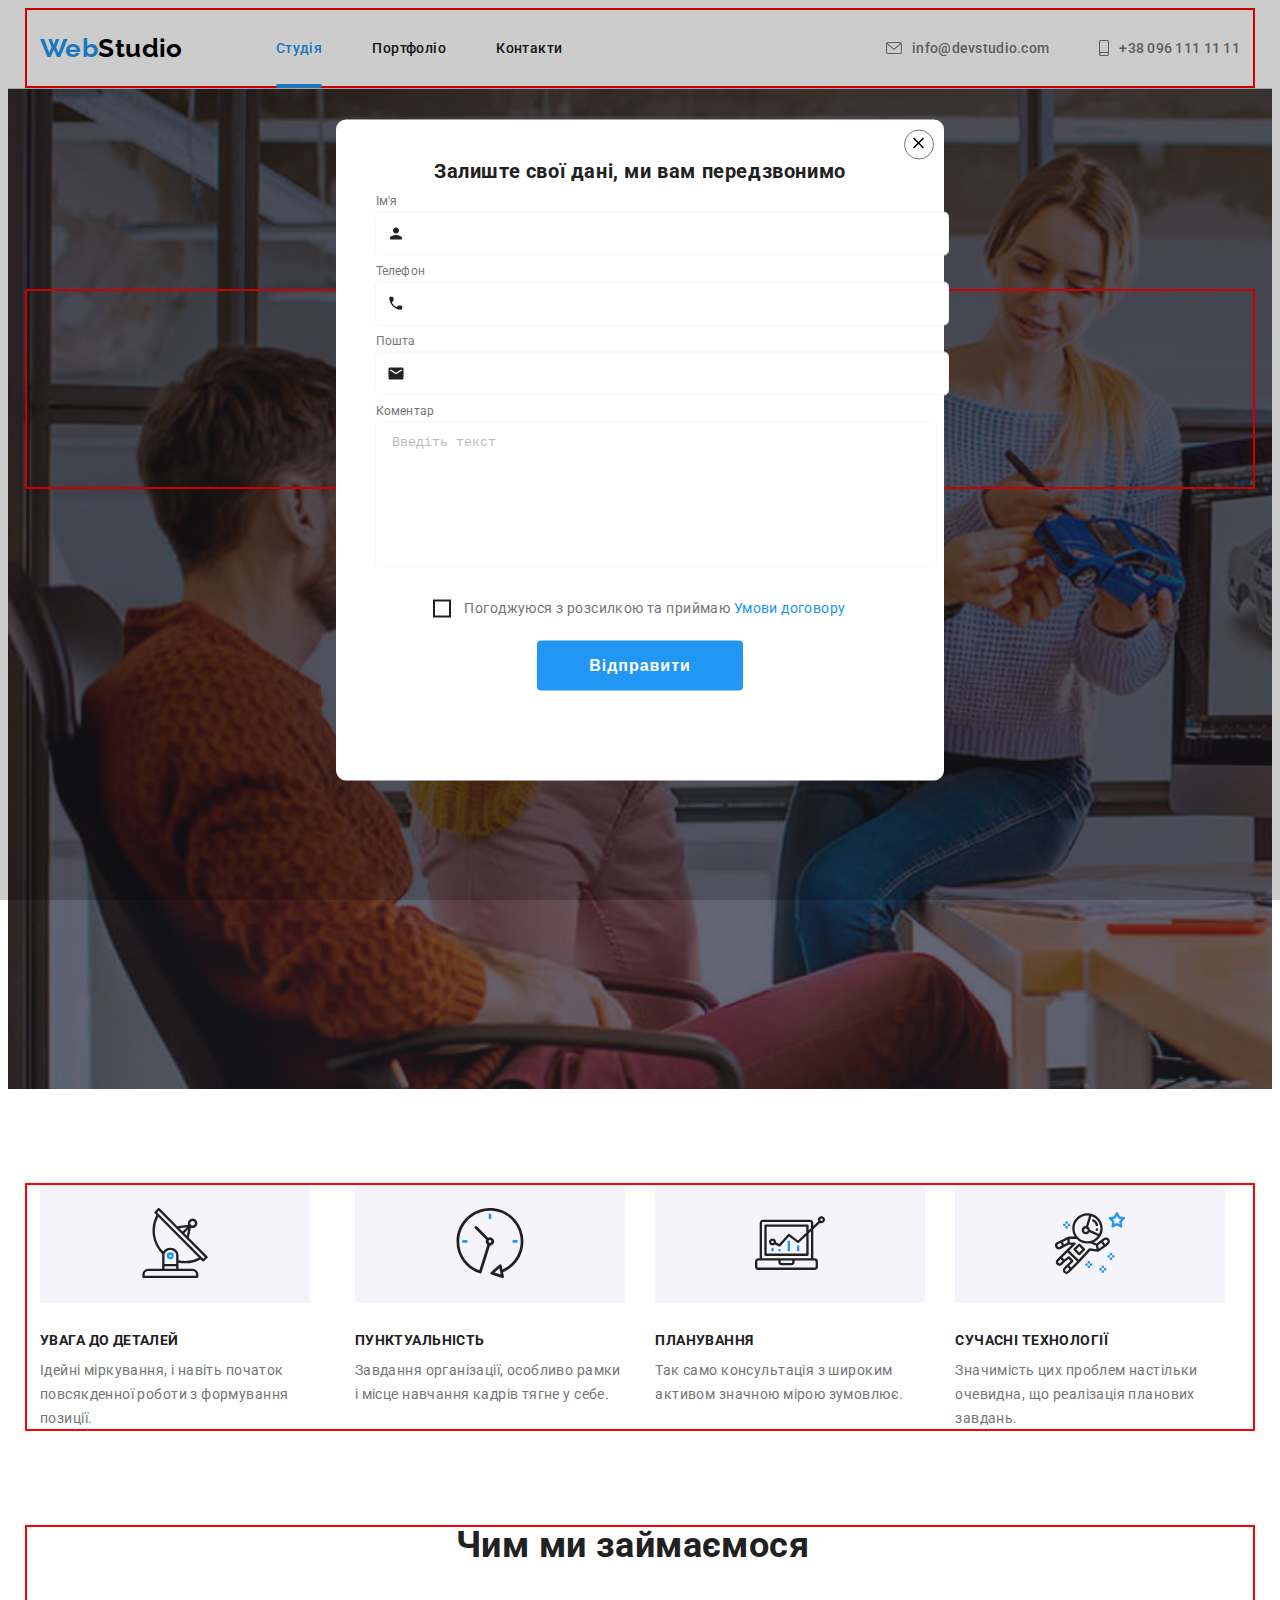
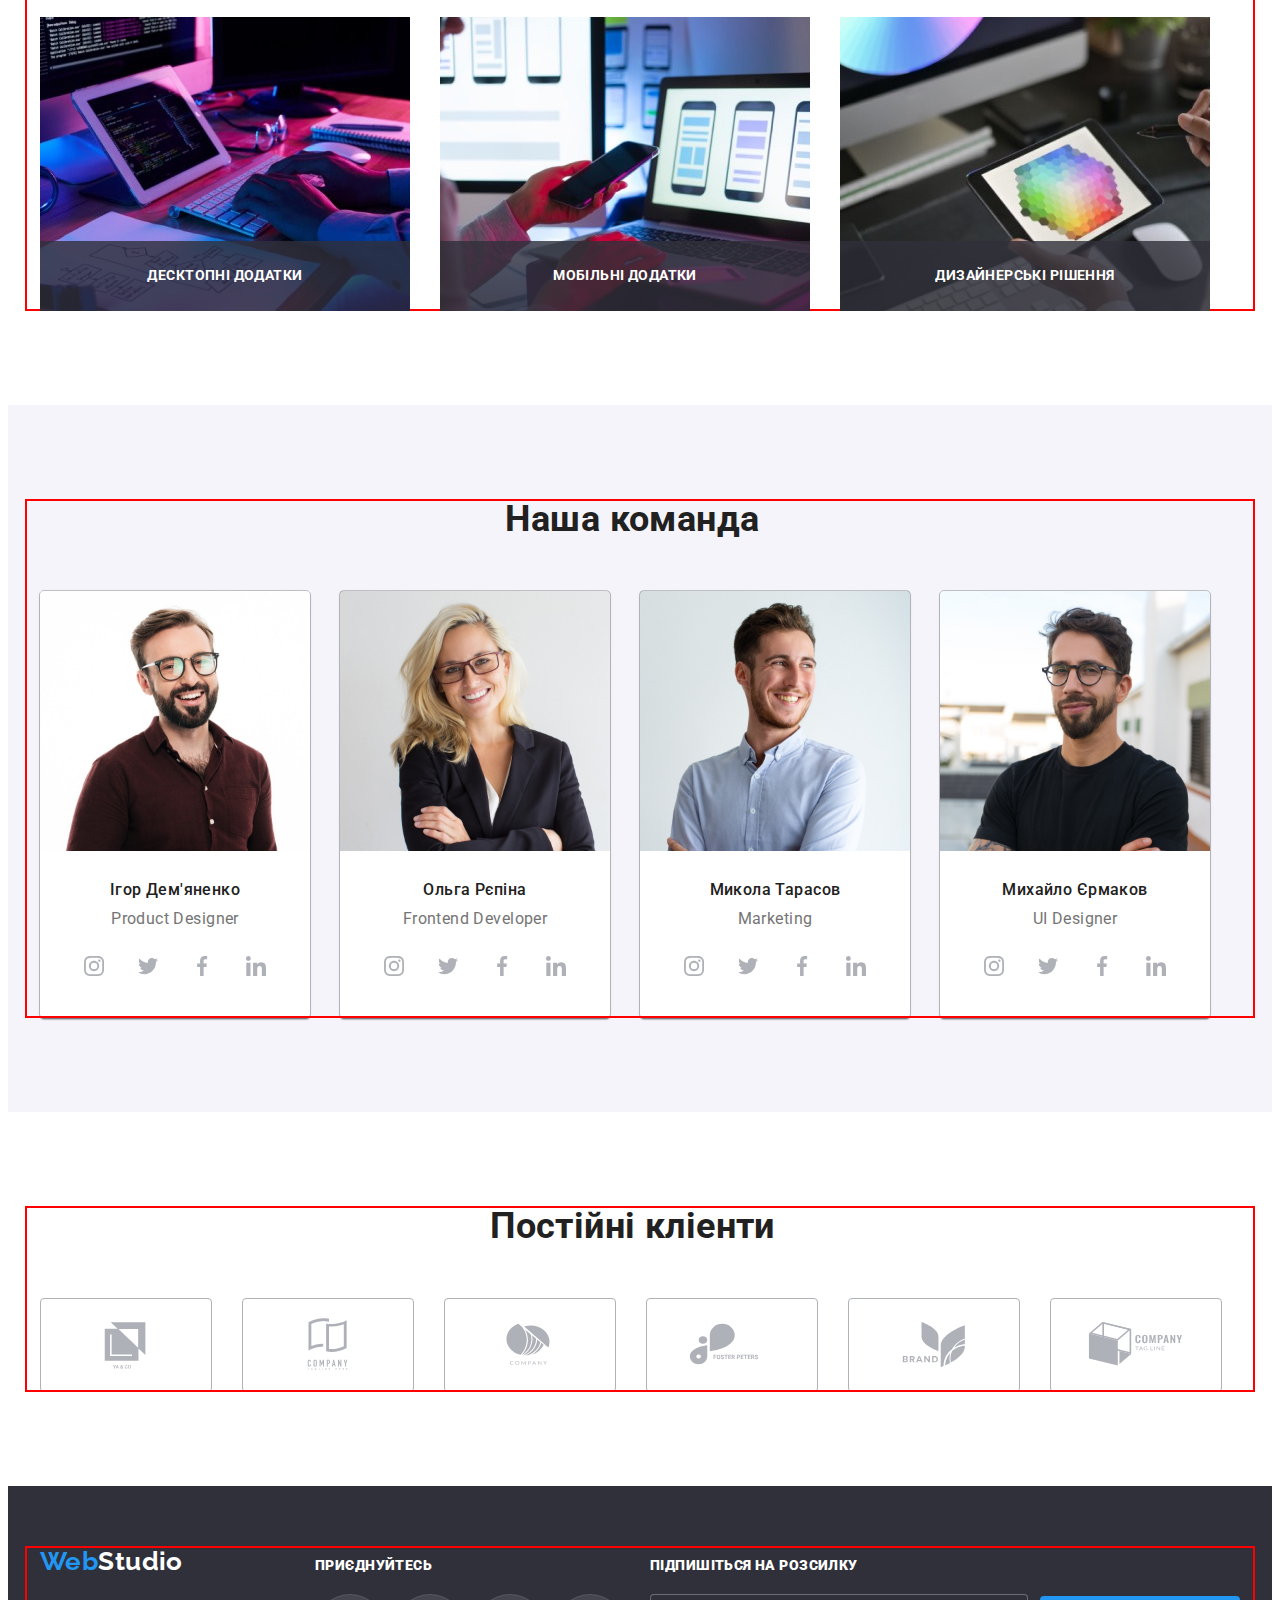
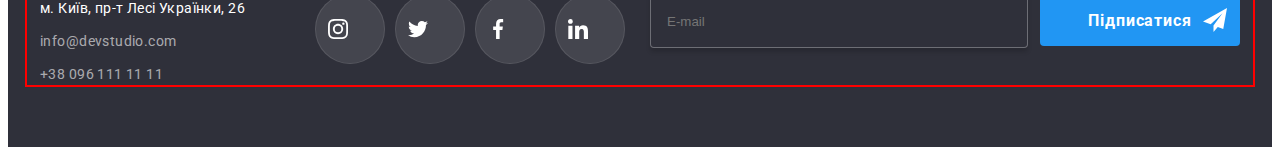
<file: index.html>
<!DOCTYPE html>
<html lang="en">
<head>
    <meta charset="UTF-8">
    <meta http-equiv="X-UA-Compatible" content="IE=edge">
    <meta name="viewport" content="width=device-width, initial-scale=1.0">
    <title>Студія</title>
    
    <link rel="preconnect" href="https://fonts.googleapis.com">
    <link rel="preconnect" href="https://fonts.gstatic.com" crossorigin>
    <link href="https://fonts.googleapis.com/css2?family=Raleway:wght@700&family=Roboto:wght@400;500;700;900&display=swap"
        rel="stylesheet" />
    <link rel="stylesheet" href="https://cdnjs.cloudflare.com/ajax/libs/modern-normalize/1.1.0/modern-normalize.min.css"
        integrity="sha512-wpPYUAdjBVSE4KJnH1VR1HeZfpl1ub8YT/NKx4PuQ5NmX2tKuGu6U/JRp5y+Y8XG2tV+wKQpNHVUX03MfMFn9Q=="
        crossorigin="anonymous" referrerpolicy="no-referrer" />
        <link rel="stylesheet" href="./css/main.min.css">
        <link rel="stylesheet " href="./css/styles.css"/>    

</head>
<body>
    <!--Шапка сайта-->
    <header class="header">
        <div class="header_container container">
         <nav class="header_nav">
          <a href="./index.html" class="header_logo logo">Web<span class="logo_first-part">Studio</span></a>
          <ul class="nav_list list">
            <li class="nav_item"><a href="./index.html" class="nav_link nav_link--current">Студія</a></li>
            <li class="nav_item"><a href="./portfolio.html" class="nav_link">Портфоліо</a></li>
            <li class="nav_item"><a href="Контакти" class="nav_link">Контакти</a></li>
          </ul>
         </nav>
          <ul class="header_group list">
            <li class="header_item">
              <a class="header_contact link"  href="mailto:info@devstudio.com">
                <svg class="link_icon" width="16" height="12">
                <use href="img/icons.svg#envelope"></use>
              </svg>
                info@devstudio.com
              </a></li>
            <li class="header_item"><a href="tel:+380961111111" class="header_contact link">
              <svg class="link_icon" width="10" height="16">
              <use href="img/icons.svg#smartphone"></use>
            </svg>
              +38 096 111 11 11</a></li>
          </ul>
        </div>
    </header>
    <main>
    <!--Главний банер-->
    <section class="hero">
          <div class="hero_container container"> 
            <h1 class="hero_title">Ефективні рішення для вашого бізнесу</h1>
            <button class="hero_button" type="button" data-modal-open>Замовити послугу</button>
            
          </div>
    </section>
     <!--Наші переваги-->
    <section class="advantage">
      <div class="advantage_container container">
        <h2 class="advantage_title visually-hidden">Наші переваги</h2>
        <ul class="advantage_type list" >
          <li>
            <div class="benefits">
              <svg class="benefits_icon" width="70" height="70">
                <use href="img/icons.svg#antenna-1"></use>
              </svg>
            </div>
              <h3 class="benefits_title">УВАГА ДО ДЕТАЛЕЙ</h3>
              <p class="benefits_text">Ідейні міркування, і навіть початок повсякденної роботи з формування позиції.
              </p>
          </li>
          <li>
            <div class="benefits">
              <svg class="benefits_icon" width="70" height="70">
                <use href="img/icons.svg#clock-1"></use>
              </svg>
            </div>
            <h3 class="benefits_title">ПУНКТУАЛЬНІСТЬ</h3>
              <p class="benefits_text">Завдання організації, особливо рамки і місце навчання кадрів тягне у себе.</p>
          </li>
          <li> 
            <div class="benefits">
              <svg class="benefits_icon" width="70" height="70">
                <use href="img/icons.svg#diagram-1"></use>
              </svg>
            </div>
            <h3 class="benefits_title">ПЛАНУВАННЯ</h3>
              <p class="benefits_text">Так само консультація з широким активом значною мірою зумовлює.</p>
          </li>
          <li>
            <div class="benefits">
              <svg class="benefits_icon" width="70" height="70">
                <use href="img/icons.svg#astronaut-1"></use>
              </svg>
            </div>
            <h3 class="benefits_title">СУЧАСНІ ТЕХНОЛОГІЇ</h3>
             <p class="benefits_text">Значимість цих проблем настільки очевидна, що реалізація планових завдань.</p>
          </li>
        </ul>
      </div>
    </section>
   
        <!--Чим займається компанія-->
    <section class=" work section">
        <div class="work_container container">
        
        <h2 class="work_title">Чим ми займаємося</h2> 
        <ul class="work_type list">
        <li>
          <div class="work_list">
            <img src="./img/work1.jpg" alt="Приклади робіт" width="370"
        />
        <p class="work_text">Десктопні додатки </p>
      </div>
      </li>
        <li>
          <div class="work_list">
            <img src="./img/work2.jpg" alt="Приклади робіт" width="370"
          />
           <p class="work_text">Мобільні додатки</p>
          </div>
        </li>
        <li>
          <div class="work_list">
            <img src="./img/work3.jpg" alt="Приклади робіт" width="370"
          />
          <p class="work_text">Дизайнерські рішення</p>
          </div>
        </li>
        </ul>
    </div>
    </section>
    <!--Наша команда-->
    <section class="team">
      <div class="team_container container">
       
         <h2 class="team_title">Наша команда</h2>
          <ul class="team_card list">
            <li class="team_list"><img src="./img/demyanenko.jpg" alt="Ігор Дем'яненко" width="270">
              <div class="team_forename">
                 <h3 class="team_name">Ігор Дем'яненко</h3><p class="team_job">Product Designer</p>
                  <ul class="networks list">
                    <li>
                      <a class="networks_list" href="">
                        <svg class="networks_icon" width="20" height="20">
                          <use href="img/icons.svg#instagram-1"></use>
                        </svg>
                      </a>
                    </li>
                    <li>
                      <a class="networks_list" href="">
                        <svg class="networks_icon" width="20" height="20">
                          <use href="img/icons.svg#twitter-2"></use>
                        </svg>
                      </a>
                    </li>
                    <li>
                      <a class="networks_list" href="">
                        <svg class="networks_icon" width="20" height="20">
                          <use href="img/icons.svg#facebook-2"></use>
                        </svg>
                      </a>
                    </li>
                    <li>
                      <a class="networks_list" href="">
                        <svg class="networks_icon" width="20" height="20">
                          <use href="img/icons.svg#linkedin-2"></use>
                        </svg>
                      </a>
                    </li>
                  </ul>
              </div>
            </li>
            <li class="team_list"><img src="./img/repina.jpg" alt="Ольга Рєпіна" width="270">
              <div class="team_forename">
                <h3 class="team_name">Ольга Рєпіна</h3><p class="team_job">Frontend Developer</p>
                <ul class="networks list">
                  <li>
                    <a class="networks_list" href="">
                      <svg class="networks_icon" width="20" height="20">
                        <use href="img/icons.svg#instagram-1"></use>
                      </svg>
                    </a>
                  </li>
                  <li>
                    <a class="networks_list" href="">
                      <svg class="networks_icon" width="20" height="20">
                        <use href="img/icons.svg#twitter-2"></use>
                      </svg>
                    </a>
                  </li>
                  <li>
                    <a class="networks_list" href="">
                      <svg class="networks_icon" width="20" height="20">
                        <use href="img/icons.svg#facebook-2"></use>
                      </svg>
                    </a>
                  </li>
                  <li>
                    <a class="networks_list" href="">
                      <svg class="networks_icon" width="20" height="20">
                        <use href="img/icons.svg#linkedin-2"></use>
                      </svg>
                    </a>
                  </li>
                </ul>
              </div>
            </li>
            <li class="team_list"><img src="./img/tarasov.jpg" alt="Микола Тарасов" width="270">
              <div class="team_forename">
                <h3 class="team_name">Микола Тарасов</h3><p class="team_job">Marketing</p>
                  <ul class="networks list">
                    <li>
                      <a class="networks_list" href="">
                        <svg class="networks_icon" width="20" height="20">
                          <use href="img/icons.svg#instagram-1"></use>
                        </svg>
                      </a>
                    </li>
                    <li>
                      <a class="networks_list" href="">
                        <svg class="networks_icon" width="20" height="20">
                          <use href="img/icons.svg#twitter-2"></use>
                        </svg>
                      </a>
                    </li>
                    <li>
                      <a class="networks_list" href="">
                        <svg class="networks_icon" width="20" height="20">
                          <use href="img/icons.svg#facebook-2"></use>
                        </svg>
                      </a>
                    </li>
                    <li>
                      <a class="networks_list" href="">
                        <svg class="networks_icon" width="20" height="20">
                          <use href="img/icons.svg#linkedin-2"></use>
                        </svg>
                      </a>
                    </li>
                  </ul>
              </div>
            </li>
            <li class="team_list"><img src="./img/ermakov.jpg" alt="Михайло Єрмаков" width="270"> 
              <div class="team_forename">
                <h3 class="team_name">Михайло Єрмаков</h3><p class="team_job">UI Designer</p>
                  <ul class="networks list">
                    <li>
                      <a class="networks_list" href="">
                        <svg class="networks_icon" width="20" height="20">
                          <use href="img/icons.svg#instagram-1"></use>
                        </svg>
                      </a>
                    </li>
                    <li>
                      <a class="networks_list" href="">
                        <svg class="networks_icon" width="20" height="20">
                          <use href="img/icons.svg#twitter-2"></use>
                        </svg>
                      </a>
                    </li>
                    <li>
                      <a class="networks_list" href="">
                        <svg class="networks_icon" width="20" height="20">
                          <use href="img/icons.svg#facebook-2"></use>
                        </svg>
                      </a>
                    </li>
                    <li>
                      <a class="networks_list" href="">
                        <svg class="networks_icon" width="20" height="20">
                          <use href="img/icons.svg#linkedin-2"></use>
                        </svg>
                      </a>
                    </li>
                  </ul>
              </div>
            </div>
          </li>
        </ul>
      </div>
    </section>
    <!--Клієнти-->
    <section class="clients" >
      <div class="clients_container container">
        <h2 class="clients_title">Постійні кліенти</h2>
        <ul class="clients_list list">
          <li><a class="clients_link" href=""><svg class="clients_icon" width="106" height="60">
                <use href="img/icons.svg#logo-1"></use>
              </svg></a></li>
          <li><a class="clients_link link" href=""><svg class="clients_icon" width="106" height="60">
                <use href="img/icons.svg#logo-2"></use>
              </svg></a>
              </li>
          <li><a class="clients_link" href=""><svg class="clients_icon" width="106" height="60">
                <use href="img/icons.svg#logo-3"></use>
              </svg></a>
               </li>
          <li><a class="clients_link" href=""><svg class="clients_icon" width="106" height="60">
                <use href="img/icons.svg#logo-4"></use>
              </svg></a>
              </li>
          <li><a class="clients_link" href=""><svg class="clients_icon" width="106" height="60">
                <use href="img/icons.svg#logo-5"></use>
              </svg></a>
               </li>
          <li><a class="clients_link" href=""><svg class="clients_icon" width="106" height="60">
                <use href="img/icons.svg#logo-6"></use>
              </svg> </a>
              </li>
        </ul>
      </div>
    </section>
    </main>
    <!--Футер-->
    <footer class="footer">
      <div class="footer_container container">  
        <div class="footer_block">
        <a href="./index.html" class="footer_logo logo">Web<span class="logo_last-part">Studio</span></a>
        <address class="address">
            <ul class="address_list list">
                <li class="address_block"><a href="https://goo.gl/maps/gni6NimQubPsacGs8" target="_blank" rel="noreferrer noopener" class="address_post"> м. Київ, пр-т Лесі Українки, 26</a></li>
                <li class="address_block"><a href="mailto:info@devstudio.com" class="address_contacts">info@devstudio.com</a></li>
                <li class="address_block"><a href="tel:+380961111111" class="address_contacts">+38 096 111 11 11</a></li>
            </ul>
        </address>
        </div>
        <div class="footer_networks"> 
          <p class="footer_title"><b>Приєднуйтесь</b></p>
          <ul class="footer_list list">
            <li>
              <a class="footer_link" href="">
               <svg class="footer_icon" width="20" height="20">
                 <use href="img/icons.svg#instagram-2"></use>
               </svg>
              </a>
            </li>
            <li>
              <a class="footer_link" href="">
                <svg class="footer_icon" width="20" height="20">
                <use href="img/icons.svg#twitter-2"></use>
                </svg>
              </a>
            </li>
            <li>
              <a class="footer_link" href="">
                <svg class="footer_icon" width="20" height="20">
                  <use href="img/icons.svg#facebook-2"></use>
                </svg>
              </a>
            </li>
            <li>
              <a class="footer_link" href="">
                <svg class="footer_icon" width="20" height="20">
                  <use href="img/icons.svg#linkedin-2"></use>
                </svg>
              </a>
            </li>
          </ul>
        </div>
          <div class="footer_form">
          <p class="footer_title"><b>Підпишіться на розсилку</b></p>
           <form class="footer_signup" name="signup_form" autocomplete="on" novalidate>
            <label>
             <input class="footer_subscription" type="email" name="email" placeholder="E-mail"/>
            </label>
          <button class="form_btn" type="submit">Підписатися<svg class="form_pic" width="24" height="24">
            <use href="img/icons.svg#icon-telegram-icon"></use>
          </svg></button>
          </form>
        </div>
      </div>
    </footer>
   
    <!--Backdrop-->

    <div class="backdrop is-hidden" data-modal>
      <div class="modal">
        <p class="backdrop_title">Залиште свої дані, ми вам передзвонимо</p>
        <button class="backdrop_btn" type="button" data-modal-close>
          <svg class="modal_icon" width="20" height="20">
            <use href="img/icons.svg#close-black-18dp-2"></use>
          </svg>
        </button>
        <form class="modal_form" name="signup_form" autocomplete="on" novalidate>
       
        <div class="form">  
          <label class="form_label">
            <span class="form_content">Ім'я</span> 
            <input class="form_input" type="name" name="name" id="user-name" required  minlength="2"/>
            <svg class="form_icon" width="18" height="18">
              <use href="img/icons.svg#person-1"></use>
            </svg>
          </label>
        </div>
        <div class="form">
          <label class="form_label">
            <span class="form_content">Телефон</span>
            <input class="form_input" type="tel" name="tel" id="tel" required  minlength="12" maxlength="12">
            <svg class="form_icon" width="18" height="18">
              <use href="img/icons.svg#phone-1"></use>
            </svg>
           </label>
        </div>
        <div class="form">
          <label class="form_label">
            <span class="form_content">Пошта</span>
            <input class="form_input" type="email" name="mail" id="mail" required>
            <svg class="form_icon" width="18" height="18">
              <use href="img/icons.svg#email-1"></use>
            </svg>
           
          </label>
        </div>
        <div class="form ">
          <label class="form_label">
            <span class="form_content">Коментар</span>
            <textarea class="form_text" type="text" name="text" placeholder="Введіть текст"></textarea>

          </label>
        </div>
         <label class="contract">
            <input class="contract_check" type="checkbox" name="text" id="contract" required>
           <span class="contract_text">Погоджуюся з розсилкою та приймаю <a  class="contract_link" href="">Умови договору</a> </span> 
          </label>
          <button class="form_btn-task" type="submit">Відправити</button>
        </form>
       
      </div>
    </div>
    <script src="./modal.js"></script>
</body>
</html>
</file>
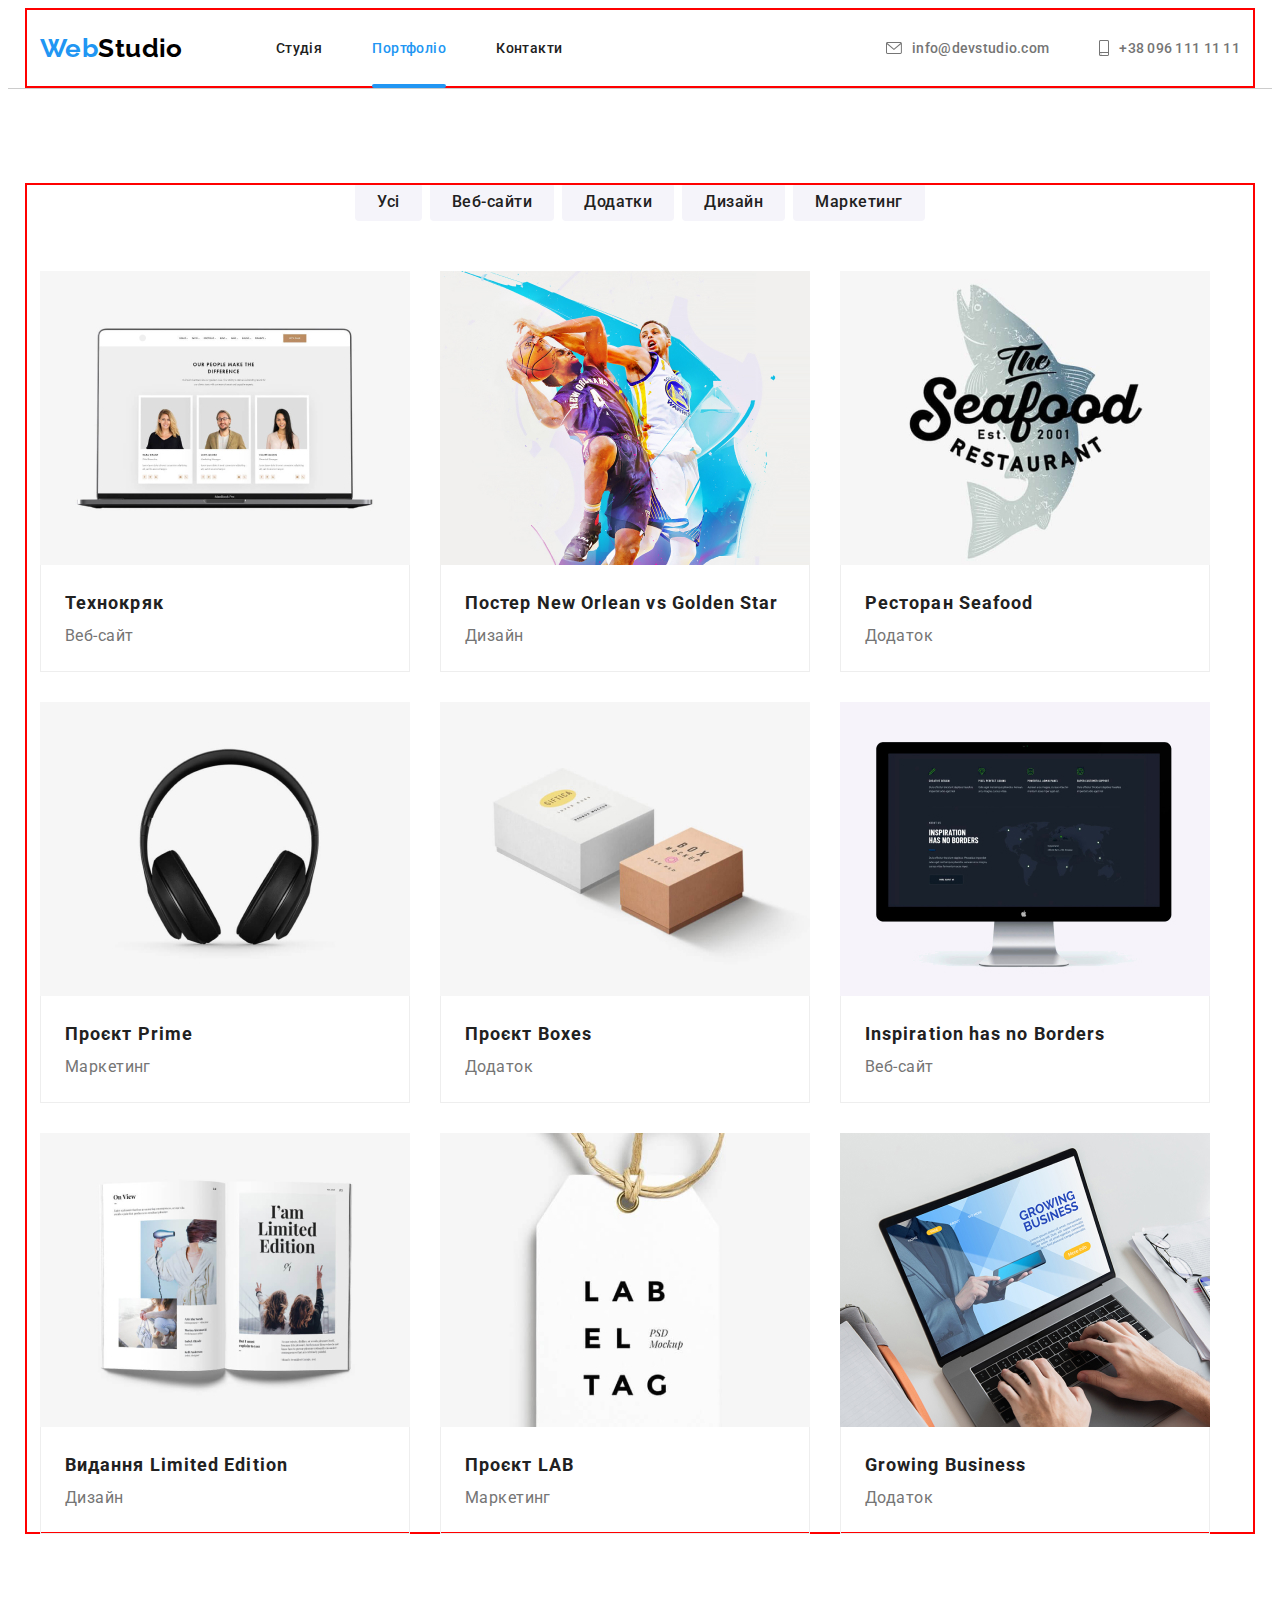
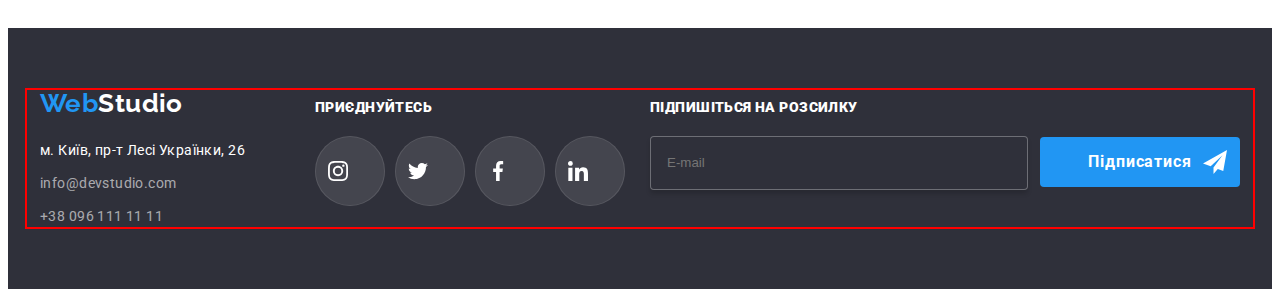
<file: portfolio.html>
<!DOCTYPE html>
<html lang="en">
<head>
    <meta charset="UTF-8">
    <meta http-equiv="X-UA-Compatible" content="IE=edge">
    <meta name="viewport" content="width=device-width, initial-scale=1.0">
    <title>Портфоліо</title>
    
    <link rel="preconnect" href="https://fonts.googleapis.com">
    <link rel="preconnect" href="https://fonts.gstatic.com" crossorigin>
    <link href="https://fonts.googleapis.com/css2?family=Raleway:wght@700&family=Roboto:wght@400;500;700;900&display=swap"
        rel="stylesheet">
    <link rel="stylesheet" href="https://cdnjs.cloudflare.com/ajax/libs/modern-normalize/1.1.0/modern-normalize.min.css"
        integrity="sha512-wpPYUAdjBVSE4KJnH1VR1HeZfpl1ub8YT/NKx4PuQ5NmX2tKuGu6U/JRp5y+Y8XG2tV+wKQpNHVUX03MfMFn9Q=="
        crossorigin="anonymous" referrerpolicy="no-referrer" />
        <link rel="stylesheet" href="./css/main.min.css">
        <link rel="stylesheet" href="./css/styles.css"/>

    </head>
<body>
    <!-- Шапка сайту-->
    <header class="header">
        <div class="header_container container">
        <nav class="header_nav nav">
        <a href="./index.html" class="header_logo logo">Web<span class="logo_first-part">Studio</span> </a>
        <ul class="nav_list list">
            <li class="nav_item"><a href="./index.html" class="nav_link">Студія</a></li>
            <li class="nav_item"><a href="./portfolio.html" class="nav_link nav_link--current">Портфоліо</a></li>
            <li class="nav_item"><a href="Контакти" class="nav_link">Контакти</a></li>
        </ul>
        </nav>
        <ul class="header_group list">
            <li class="header_item">
                <a href="mailto:info@devstudio.com" class="header_contact link">
                  <svg class="link_icon" width="16" height="12">
                    <use href="img/icons.svg#envelope"></use>
                  </svg>
                    info@devstudio.com
                </a></li>
            <li class="header_item"><a href="tel:+380961111111" class="header_contact link">
                <svg class="link_icon" width="10" height="16">
                    <use href="img/icons.svg#smartphone"></use>
                </svg>
                +38 096 111 11 11</a></li>
        </ul>
    </div>
    </header>
    <!-- Головна частина-->
    <main>
        <section class="poster">
            <div class="poster_container container"> 
            <h1 class="visually-hidden">Портфоліо</h1>
            <ul class="poster_btn-list list">
                <li>
                    <button class="poster_knob" type="button">Усі</button></a></li>
                <li>
                    <button class="poster_knob" type="button">Веб-сайти</button></li>
                <li>
                    <button class="poster_knob" type="button">Додатки</button></li>
                <li>
                    <button class="poster_knob" type="button">Дизайн</button></li>
                <li>
                    <button class="poster_knob" type="button">Маркетинг</button></li>
            </ul>
            <ul class="poster_table list">
                <li class="poster_card">
                    <a class="poster_link link" href="">
                      <div class="poster_thumb">
                       <img src="./portfolio/techno.jpg"
                         alt="Веб-сайт" width="370">
                         <div class="poster_overlay">
                           <p class="poster_overlay-text">
                             Ресурс пропонує комплексні пропозиції з різним рівнем функціоналу та сервісів. Все це дозволить відвідувачу отримати
                             вичерпні відомості про компанію чи приватну особу.
                           </p>
                         </div>
                      </div>
                      <div class="poster_text">
                           <h2 class="poster_heading">Технокряк</h2>
                           <p class="poster_description">Веб-сайт</p>
                      </div>
                    </a>
                </li>
                <li class="poster_card">
                    <a class="poster_link link" href="">
                     <div class="poster_thumb">
                       <img src="./portfolio/poster.jpg" 
                        alt="Дизайн" width="370">
                        <div class="poster_overlay">
                          <p class="poster_overlay-text">
                            Ресурс пропонує комплексні пропозиції з різним рівнем функціоналу та сервісів. Все це дозволить відвідувачу
                            отримати
                            вичерпні відомості про компанію чи приватну особу.
                          </p>
                        </div>
                     </div>
                     <div class="poster_text">
                          <h2 class="poster_heading">Постер New Orlean vs Golden Star</h2>
                          <p class="poster_description">Дизайн</p>
                     </div>
                    </a>
                </li>
                <li class="poster_card">
                    <a class="poster_link link" href="">
                      <div class="poster_thumb">
                        <img src="./portfolio/restaurant.jpg" alt="Додаток" width="370">
                          <div class="poster_overlay">
                            <p class="poster_overlay-text">
                                Ресурс пропонує комплексні пропозиції з різним рівнем функціоналу та сервісів. Все це дозволить відвідувачу
                                отримати
                                вичерпні відомості про компанію чи приватну особу.
                            </p>
                          </div>
                      </div>
                        <div class="poster_text">
                          <h2 class="poster_heading">Ресторан Seafood</h2>
                          <p class="poster_description">Додаток</p>
                        </div>
                    </a>
                </li>
                <li class="poster_card">
                    <a class="poster_link link" href="">
                        <div class="poster_thumb">
                           <img src="./portfolio/projeckt.jpg" alt="Маркетинг" width="370">
                           <div class="poster_overlay">
                               <p class="poster_overlay-text">
                                Ресурс пропонує комплексні пропозиції з різним рівнем функціоналу та сервісів. Все це дозволить відвідувачу
                                отримати
                                вичерпні відомості про компанію чи приватну особу.
                            </p>
                           </div>
                        </div>
                        <div class="poster_text">
                          <h2 class="poster_heading"> Проєкт Prime</h2>
                          <p class="poster_description">Маркетинг</p>
                        </div>
                    </a>
                </li>
                <li class="poster_card">
                    <a class="poster_link link" href="">
                        <div class="poster_thumb">
                          <img src="./portfolio/boxes.jpg" alt="Додаток" width="370">
                          <div class="poster_overlay">
                            <p class="poster_overlay-text">
                            Ресурс пропонує комплексні пропозиції з різним рівнем функціоналу та сервісів. Все це дозволить відвідувачу
                            отримати
                            вичерпні відомості про компанію чи приватну особу.
                            </p>
                          </div>
                        </div>
                      <div class="poster_text">
                         <h2 class="poster_heading">Проєкт Boxes</h2>
                         <p class="poster_description">Додаток</p>
                        </div>
                    </a>
                </li>
                <li class="poster_card">
                    <a class="poster_link link" href="">
                        <div class="poster_thumb">
                      <img src="./portfolio/inspiration.jpg" alt="Веб-сайт" width="370">
                      <div class="poster_overlay">
                        <p class="poster_overlay-text">
                            Ресурс пропонує комплексні пропозиції з різним рівнем функціоналу та сервісів. Все це дозволить відвідувачу
                            отримати
                            вичерпні відомості про компанію чи приватну особу.
                        </p>
                       </div>
                       </div>
                       <div class="poster_text">
                           <h2 class="poster_heading">Inspiration has no Borders</h2>
                           <p class="poster_description">Веб-сайт</p>
                       </div>
                    </a>
                </li>
                <li class="poster_card">
                    <a class="poster_link link" href="">
                        <div class="poster_thumb">
                           <img src="./portfolio/edition.jpg" alt="Дизайн" width="370">
                           <div class="poster_overlay">
                             <p class="poster_overlay-text">
                                 Ресурс пропонує комплексні пропозиції з різним рівнем функціоналу та сервісів. Все це дозволить відвідувачу
                            отримати
                            вичерпні відомості про компанію чи приватну особу.
                             </p>
                            </div>
                       </div>
                      <div class="poster_text">
                          <h2 class="poster_heading">Видання Limited Edition</h2>
                          <p class="poster_description">Дизайн</p>
                        </div>
                    </a>
                </li>
                <li class="poster_card">
                    <a class="poster_link link" href="">
                        <div class="poster_thumb">
                         <img src="./portfolio/lab.jpg" alt="Маркетинг" width="370">
                          <div class="poster_overlay">
                          <p class="poster_overlay-text">
                            Ресурс пропонує комплексні пропозиції з різним рівнем функціоналу та сервісів. Все це дозволить відвідувачу
                            отримати
                            вичерпні відомості про компанію чи приватну особу.
                           </p>
                          </div>
                        </div>
                       <div class="poster_text">
                          <h2 class="poster_heading">Проєкт LAB </h2>
                          <p class="poster_description">Маркетинг</p>
                        </div>
                    </a>
                </li>
                <li class="poster_card">
                    <a class="poster_link link" href="">
                        <div class="poster_thumb">
                           <img src="./portfolio/growing.jpg" alt="Додаток" width="370">
                            <div class="poster_overlay">
                             <p class="poster_overlay-text">
                                 Ресурс пропонує комплексні пропозиції з різним рівнем функціоналу та сервісів. Все це дозволить відвідувачу
                            отримати
                            вичерпні відомості про компанію чи приватну особу.
                             </p>
                            </div>
                        </div>
                        <div class="poster_text">
                          <h2 class="poster_heading"> Growing Business</h2>
                          <p class="poster_description">Додаток</p>
                        </div>
                    </a>
                </li>
            </ul>
        </div>
        </section>
    </main>
    <!--Футер-->
    <footer class="footer">
        <div class="footer_container container"> 
            <div class="footer_block">
               <a href="./index.html" class="footer_logo logo">Web<span class="logo_last-part">Studio</span></a>
                <address class="address">
                <ul class="address list">
                   <li class="address_block"><a href="https://goo.gl/maps/gni6NimQubPsacGs8" target="_blank" rel="noreferrer noopener" class="address_post"> м. Київ, пр-т Лесі Українки, 26</a></li>
                   <li class="address_block"><a href="mailto:info@devstudio.com" class="address_contacts">info@devstudio.com</a></li>
                   <li class="address_block"><a href="tel:+380961111111" class="address_contacts">+38 096 111 11 11</a></li>
                 </ul>
                </address>
            </div>
            <div class="footer_networks">
               <p class="footer_title"><b>Приєднуйтесь</b></p>
               <ul class="footer_list list">
                  <li>
                    <a class="footer_link" href="">
                        <svg class="footer_icon" width="20" height="20">
                            <use href="img/icons.svg#instagram-2"></use>
                        </svg>
                    </a>
                  </li>
                  <li>
                    <a class="footer_link" href="">
                        <svg class="footer_icon" width="20" height="20">
                            <use href="img/icons.svg#twitter-2"></use>
                        </svg>
                    </a>
                  </li>
                  <li>
                    <a class="footer_link" href="">
                        <svg class="footer_icon" width="20" height="20">
                            <use href="img/icons.svg#facebook-2"></use>
                        </svg>
                    </a>
                  </li>
                  <li>
                    <a class="footer_link" href="">
                        <svg class="footer_icon" width="20" height="20">
                            <use href="img/icons.svg#linkedin-2"></use>
                        </svg>
                    </a>
                  </li>
                </ul>
            </div>
          <div class="footer_form">
            <p class="footer_title"><b>Підпишіться на розсилку</b></p>
            <form class="footer_signup" name="signup_form" autocomplete="on" novalidate>
              <label>
                <input class="footer_subscription" type="email" name="email" placeholder="E-mail" />
              </label>
              <button class="form_btn" type="submit">Підписатися<svg class="form_pic" width="24" height="24">
                  <use href="img/icons.svg#icon-telegram-icon"></use>
                </svg></button>
            </form>
          </div>
        </div>
    </footer>
<script src="./modal.js"></script>
</body>
</html>
</file>
<file: css/styles.css>
/*.backdrop {
  position: fixed;
  top: 0;
  left: 0;
  z-index: 1000;

  width: 100%;
  height: 100%;

  background-color: rgba(0, 0, 0, 0.2);
  backdrop-filter: blur(2px);

  transition: transform 250ms cubic-bezier(0.4, 0, 0.2, 1), visibility 250ms cubic-bezier(0.4, 0, 0.2, 1);
 }

  .backdrop .is-hidden .modal {
    opacity: 0;
    visibility: hidden;
    pointer-events: none;
    transform: translateX(-50%) translateY(-65%);
  }

.backdrop .is-hidden {
    opacity: 0;
    visibility: hidden;
    pointer-events: none;
  }

 .modal {
    position: absolute;
    top: 50%;
    left: 50%;

    transform: translateX(-50%) translateY(-50%);
    width: 528px;
    min-height: 581px;

    background-color: #fff;
    border-radius: 10px;

    transition: transform 250ms cubic-bezier(0.4, 0, 0.2, 1);
    padding: 40px;
  }

.backdrop__title {
    font-weight: 700;
    font-size: 20px;
    line-height: 1.15;
    letter-spacing: 0.03em;
    margin-bottom: 12px;
    text-align: center;
  }

.backdrop__btn {
    position: absolute;
    top: 10px;
    right: 10px;

    display: flex;
    align-items: center;
    justify-content: center;

    width: 30px;
    height: 30px;
    padding: 0;

    background-color: transparent;
    border-radius: 50%;
    border: 1px solid var(--title-text-color);
    color: #2196F3;
    cursor: pointer;
   }

.backdrop_btn:hover,
.backdrop_btn:focus {
      color: #188CE8;
    }
  



.modal_icon {
  fill: currentColor;
  transition: fill 250ms cubic-bezier(0.4, o, 0.2, 1);
 }

  .modal_icon:hover,
  .modal_icon:focus {
    color: var(--seventh-color);
  }


.modal__form {
  margin-left: auto;
  margin-right: auto;
}

.form {
  width: 100%;
  position: relative;
  margin-bottom: 10px;
 }

  .form:nth-child(4n) {
    margin-bottom: 0px;
  }

 .form:hover.form_text,
 .form:focus-within.form_text,
 .form:hover.form_label,
 .form:focus-within.form_label {
    border: 1px solid var(--accent-color);
    border-radius: 4px;
  }


 .form:hover.form_icon,
 .form:focus-within.form_icon {
    fill: currentColor;
    color: var(--accent-color);
  }

 .form_icon {
    position: absolute;
    top: 50%;
    left: 11px;
    fill: currentColor;
    transition: color 250ms cubic-bezier(0.4, 0, 0.2, 1);
 }
   .form_icon:hover,
   .form_icon:focus {
      fill: var(--accent-color);
      outline: transparent;
    }
  

  .form_label {
    display: flex;
    flex-direction: column;
  }

  .form_input {
    border: transparent;
    outline: 1px solid var(--fifth-color);
    border-radius: 4px;
    position: relative;
    width: 100%;
    height: 40px;
    appearance: none;
    padding-left: 42px;
    transition: outline 250ms cubic-bezier(0.4, 0, 0.2, 1), fill 250ms cubic-bezier(0.4, 0, 0.2, 1);
 }
   .form_input:hover,
   .form_input:focus-within {
      outline: 1px solid var(--accent-color);
      border-radius: 4px;
    }

   .form_input::placeholder {
      color: rgba(117, 117, 117, 0.5);
      border-radius: 4px;
    }
  

 .form_content {
    font-size: 12px;
    line-height: 1.16;
    letter-spacing: 0.01em;
    margin-bottom: 4px;
    resize: none;
    color: var(--title-text-color);
  }

 .form_text {
    width: 100%;
    height: 120px;
    padding: 12px 16px;
    border-radius: 4px;
    resize: none;
    border: transparent;
    outline: 1px solid var(--fifth-color);
    transition: ouline 250ms cubic-bezier(0.4, 0, 0.2, 1);
 }
     .form_text:hover,
     .form_text:focus-within {
      outline: 1px solid var(--accent-color);
      border-radius: 4px;
    }


     .form_text::placeholder {
      color: rgba(117, 117, 117, 0.5);
      resize: none;
      border-radius: 4px;
    }

.contract {
  justify-content: center;
  gap: 10px;
  align-items: center;
  flex-direction: row;
  margin-bottom: 20px;
  margin-top: 30px;
  display: flex;
}
        
  .contract_check{
    appearance: none;
    width: 18px;
          height: 18px;
          border: 2px solid var(--primary-text-color);
          
          cursor: pointer;
          background-image: url("data:image/svg+xml,%3Csvg width='16' height='15' viewBox='0 0 16 15' fill='none' xmlns='http://www.w3.org/2000/svg'%3E%3Crect width='16' height='15' rx='2' fill='%232196F3'/%3E%3Cpath d='M3.95703 7.75166L3.88825 7.68604L3.81923 7.75141L2.93123 8.59258L2.85486 8.66492L2.93097 8.73753L6.42671 12.0724L6.49574 12.1382L6.56476 12.0724L14.069 4.91352L14.1449 4.84116L14.069 4.76881L13.1873 3.92764L13.1183 3.86183L13.0493 3.92761L6.49577 10.1735L3.95703 7.75166Z' fill='white' stroke='white' stroke-width='0.2'/%3E%3C/svg%3E%0A");
          background-repeat: no-repeat;
          background-position: start;
          background-size: 0;
          transition: transform 250ms cubic-bezier(0.4, o, 0.2, 1);
        }
        
        .contract_check:checked{
          background-color: var(--accent-color);
          border-color: transparent;
          background-size: contain;
        }
        .contract_text {
            user-select: none;
            display: block;
            margin-right: 5px;
            line-height: 1.71;
             letter-spacing: 0.03em;
            color: rgba(117, 117, 117, 1);
          }
        .contract_link{
      color:rgba(33, 150, 243, 1);
      text-decoration: none;
    }

*/



/*.poster-button {
  display: flex;
  align-items: center;
}*/
</file>
<file: css/main.min.css>
:root{--primary-text-color: #212121;--title-text-color: #757575;--accent-color: #2196F3;--primary-white-color: #FFFFFF;--secundary-color: #2F303A;--thertiary-color: #EEEEEE;--fourth-color: #000000;--fifth-color: #F5F4FA;--sixth-color: #ECECEC;--seventh-color: #188CE8}.visually-hidden{position:absolute;width:1px;height:1px;margin:-1px;border:0;padding:0;white-space:nowrap;-webkit-clip-path:inset(100%);clip-path:inset(100%);clip:rect(0 0 0 0);overflow:hidden}body{background-color:var(--primary-white-color);color:var(--primary-text-color);font-family:Roboto,sans-serif;letter-spacing:.03em;font-size:14px}h1,h2,h3,h4,h5,h6,p{margin:0}::before,::after{-webkit-box-sizing:border-box;box-sizing:border-box}img{display:block;max-width:100%;height:auto}address{padding-right:0}button{display:block;cursor:pointer;border:none;border-radius:4px}.section{padding-top:94px;padding-bottom:94px}.container{width:1200px;margin:0 auto;padding:0 15px;outline:2px solid red;outline-offset:-2px}.list{list-style:none;padding-left:0;margin:0}.link{text-decoration:none}.header{border-bottom:1px solid rgba(0,0,0,.2)}.header_container{display:-webkit-box;display:-ms-flexbox;display:flex;-webkit-box-align:center;-ms-flex-align:center;align-items:center}.header_nav{display:-webkit-box;display:-ms-flexbox;display:flex;-webkit-box-align:center;-ms-flex-align:center;align-items:center;margin-right:auto}.header_group{display:-webkit-box;display:-ms-flexbox;display:flex}.header_item:not(:last-child){margin-right:50px}.header_contact{font-weight:500;line-height:1.17;letter-spacing:.02em;color:var(--title-text-color);text-decoration:none;display:-webkit-box;display:-ms-flexbox;display:flex;-webkit-box-align:center;-ms-flex-align:center;align-items:center;-webkit-transition:color 250ms cubic-bezier(0.4, 0, 0.2, 1);transition:color 250ms cubic-bezier(0.4, 0, 0.2, 1)}.header_contact:hover,.header_contact:focus{color:var(--accent-color)}.link_icon{fill:currentColor;margin-right:10px}.link_icon:hover,.link_icon:focus{color:var(--accent-color)}.hero{max-width:1600px;height:600px;margin-left:auto;margin-right:auto;background-size:cover;background-image:-webkit-gradient(linear, left top, left bottom, from(rgba(47, 48, 58, 0.4)), to(rgba(47, 48, 58, 0.4))),url("../img/employment.jpg");background-image:linear-gradient(rgba(47, 48, 58, 0.4), rgba(47, 48, 58, 0.4)),url("../img/employment.jpg");background-color:var(--secundary-color);padding:200px 0;background-repeat:no-repeat}.hero_title{color:var(--primary-white-color);font-weight:900;font-size:44px;line-height:1.36;letter-spacing:.06em;text-transform:uppercase;text-align:center;margin-right:auto;margin-left:auto;max-width:696px;margin-bottom:30px}.hero_button{position:relative;background-color:var(--accent-color);color:var(--primary-white-color);font-weight:700;font-size:16px;line-height:1.87;letter-spacing:.06em;font-family:inherit;margin:0 auto;padding:10px 32px;-webkit-transition:color 250ms cubic-bezier(0.4, 0, 0.2, 1),background-color 250ms cubic-bezier(0.4, 0, 0.2, 1);transition:color 250ms cubic-bezier(0.4, 0, 0.2, 1),background-color 250ms cubic-bezier(0.4, 0, 0.2, 1)}.hero_button:hover{background-color:var(--seventh-color)}.hero_button:active{background-color:var(--seventh-color);color:rgba(0,0,0,.15)}.header_logo{color:var(--accent-color);font-family:Raleway;font-weight:700;font-size:26px;line-height:1.19;text-decoration:none}.logo_first-part{color:var(--fourth-color)}.logo_last-part{color:var(--primary-white-color)}.nav_list{font-weight:500;line-height:1.17;text-decoration:none;display:-webkit-box;display:-ms-flexbox;display:flex;-webkit-box-align:center;-ms-flex-align:center;align-items:center;margin-left:93px}.nav_item:not(:last-child){margin-right:50px}.nav_link{color:var(--primary-text-color);text-decoration:none;display:block;padding:32px 0;-webkit-transition:color 250ms cubic-bezier(0.4, 0, 0.2, 1);transition:color 250ms cubic-bezier(0.4, 0, 0.2, 1)}.nav_link:hover,.nav_link:focus{color:var(--accent-color)}.nav_link--current{color:var(--accent-color);position:relative;display:block;padding:32px 0px;text-decoration:none}.nav_link--current::after{content:"";position:absolute;left:0;bottom:0;width:100%;height:4px;background-color:var(--accent-color);border-radius:2px;display:block}.nav_link--current:hover::after{opacity:1;-webkit-transform:scaleX(1);transform:scaleX(1)}.advantage{padding:94px 0}.advantage_type{display:-webkit-box;display:-ms-flexbox;display:flex;gap:30px}.benefits{display:-webkit-box;display:-ms-flexbox;display:flex;-webkit-box-align:center;-ms-flex-align:center;align-items:center;-webkit-box-pack:center;-ms-flex-pack:center;justify-content:center;width:270px;height:120px;background-color:var(--fifth-color);margin-bottom:30px}.benefits_title{color:var(--primary-text-color);font-weight:700;line-height:1.14;list-style:none;font-size:14px;margin-top:0;margin-bottom:10px}.benefits_text{color:var(--title-text-color);line-height:1.71}.work{padding-top:0}.work_title{font-weight:700;font-size:36px;line-height:1.16;padding-right:15px;text-align:center;margin-bottom:50px}.work_type{display:-webkit-box;display:-ms-flexbox;display:flex;gap:30px}.work_list{position:relative}.work_text{position:absolute;display:-webkit-box;display:-ms-flexbox;display:flex;-webkit-box-align:center;-ms-flex-align:center;align-items:center;-webkit-box-pack:center;-ms-flex-pack:center;justify-content:center;width:370px;height:70px;bottom:0;font-weight:700;line-height:1.14;text-transform:uppercase;color:var(--primary-white-color);background-color:rgba(47,48,58,.8)}.team{background-color:var(--fifth-color);padding:94px 0}.team_title{font-weight:700;font-size:36px;line-height:1.16;padding-right:15px;text-align:center;margin-bottom:50px}.team_card{display:-webkit-box;display:-ms-flexbox;display:flex;gap:30px}.team_list{background-color:var(--primary-white-color);width:270px;outline:1px solid rgba(0,0,0,.2);-webkit-box-shadow:0px 2px 1px rgba(0,0,0,.2),0px 1px 1px rgba(0,0,0,.14),0px 1px 3px rgba(0,0,0,.12);box-shadow:0px 2px 1px rgba(0,0,0,.2),0px 1px 1px rgba(0,0,0,.14),0px 1px 3px rgba(0,0,0,.12);border-radius:4px}.team_forename{padding:30px 0}.team_name{font-weight:500;font-size:16px;line-height:1.18;display:block;text-align:center;margin-bottom:10px}.team_job{color:var(--title-text-color);font-size:16px;line-height:1.18;display:block;text-align:center;margin-bottom:16px}.networks{display:-webkit-box;display:-ms-flexbox;display:flex;-webkit-box-pack:center;-ms-flex-pack:center;justify-content:center;gap:10px}.networks_list{display:-webkit-box;display:-ms-flexbox;display:flex;-webkit-box-align:center;-ms-flex-align:center;align-items:center;-webkit-box-pack:center;-ms-flex-pack:center;justify-content:center;width:44px;height:44px;border-radius:50%;color:#afb1b8;-webkit-transition:color 250ms cubic-bezier(0.4, 0, 0.2, 1),background-color 250ms cubic-bezier(0.4, 0, 0.2, 1);transition:color 250ms cubic-bezier(0.4, 0, 0.2, 1),background-color 250ms cubic-bezier(0.4, 0, 0.2, 1)}.networks_list:hover,.networks_list:focus{background-color:var(--accent-color);color:var(--primary-white-color)}.networks_icon{fill:currentColor}.clients{padding:94px 0}.clients_title{font-weight:700;font-size:36px;line-height:1.16;padding-right:15px;text-align:center;margin-bottom:50px}.clients_list{display:-webkit-box;display:-ms-flexbox;display:flex;-webkit-box-align:center;-ms-flex-align:center;align-items:center;gap:30px}.clients_link{display:-webkit-box;display:-ms-flexbox;display:flex;-webkit-box-pack:center;-ms-flex-pack:center;justify-content:center;-webkit-box-align:center;-ms-flex-align:center;align-items:center;width:170px;height:92px;border:1px solid currentColor;color:#afb1b8;border-radius:4px;-webkit-transition:color 250ms cubic-bezier(0.4, 0, 0.2, 1);transition:color 250ms cubic-bezier(0.4, 0, 0.2, 1)}.clients_link:hover,.clients_link:focus{color:var(--accent-color)}.clients_icon{fill:currentColor}.footer{background-color:var(--secundary-color);padding:60px 0}.footer_container{display:-webkit-box;display:-ms-flexbox;display:flex;-webkit-box-align:baseline;-ms-flex-align:baseline;align-items:baseline}.footer_logo{color:var(--accent-color);font-family:Raleway;font-weight:700;font-size:26px;line-height:1.19;text-decoration:none}.footer_networks{margin-left:70px}.footer_title{font-weight:700;line-height:1.14;color:var(--primary-white-color);margin-bottom:20px;text-transform:uppercase}.footer_list{display:-webkit-box;display:-ms-flexbox;display:flex;gap:10px}.footer_link{padding:12px;background-color:rgba(255,255,255,.1);border:1px solid rgba(255,255,255,.1);display:-webkit-box;display:-ms-flexbox;display:flex;-webkit-box-align:center;-ms-flex-align:center;align-items:center;-webkit-box-pack:start;-ms-flex-pack:start;justify-content:start;width:44px;height:44px;border-radius:50%;gap:10px;-webkit-transition:color 250ms cubic-bezier(0.4, 0, 0.2, 1),background-color 250ms cubic-bezier(0.4, 0, 0.2, 1);transition:color 250ms cubic-bezier(0.4, 0, 0.2, 1),background-color 250ms cubic-bezier(0.4, 0, 0.2, 1)}.footer_link:hover,.footer_link:focus{background-color:var(--accent-color)}.footer_icon{fill:var(--primary-white-color)}.footer_form{margin-left:auto}.footer_signup{display:-webkit-box;display:-ms-flexbox;display:flex;-webkit-box-align:baseline;-ms-flex-align:baseline;align-items:baseline;gap:12px;position:relative}.footer_subscription{width:358px;height:50px;padding-left:16px;background-color:var(--secundary-color);border:1px solid rgba(255,255,255,.3);border-radius:4px;-webkit-box-shadow:0px 4px 4px 0px rgba(0,0,0,.15);box-shadow:0px 4px 4px 0px rgba(0,0,0,.15);color:var(--primary-white-color)}.address{font-style:normal;margin-top:20px}.address_block:not(:last-child){margin-bottom:9px}.address_post{color:var(--primary-white-color);text-decoration:none;line-height:1.71;-webkit-transition:color 250ms cubic-bezier(0.4, 0, 0.2, 1);transition:color 250ms cubic-bezier(0.4, 0, 0.2, 1)}.address_post:hover,.address_contacts:hover{color:var(--accent-color)}.address_contacts{color:rgba(255,255,255,.6);text-decoration:none;margin-top:9px;line-height:1.71;-webkit-transition:color 250ms cubic-bezier(0.4, 0, 0.2, 1);transition:color 250ms cubic-bezier(0.4, 0, 0.2, 1)}.form_btn{position:relative;width:200px;height:50px;text-align:start;padding:10px 28px;background-color:var(--accent-color);color:var(--primary-white-color);display:-webkit-box;display:-ms-flexbox;display:flex;-webkit-box-pack:center;-ms-flex-pack:center;justify-content:center;margin:0 auto;-webkit-box-align:center;-ms-flex-align:center;align-items:center;font-weight:700;font-size:16px;line-height:1.87;letter-spacing:.06em;font-family:inherit;-webkit-transition:background-color 250ms cubic-bezier(0.4, 0, 0.2, 1),color 250ms cubic-bezier(0.4, 0, 0.2, 1);transition:background-color 250ms cubic-bezier(0.4, 0, 0.2, 1),color 250ms cubic-bezier(0.4, 0, 0.2, 1)}.form_btn:hover,.form_btn:focus{background-color:var(--seventh-color);-webkit-box-shadow:0px 4px 4px 0px rgba(0,0,0,.15),0 2px 1px 0px rgba(0,0,0,.2);box-shadow:0px 4px 4px 0px rgba(0,0,0,.15),0 2px 1px 0px rgba(0,0,0,.2)}.form_pic{position:absolute;top:25%;right:13px}.backdrop{position:fixed;top:0;left:0;z-index:1000;width:100%;height:100%;background-color:rgba(0,0,0,.2);-webkit-transition:visibility 250ms cubic-bezier(0.4, 0, 0.2, 1),-webkit-transform 250ms cubic-bezier(0.4, 0, 0.2, 1);transition:visibility 250ms cubic-bezier(0.4, 0, 0.2, 1),-webkit-transform 250ms cubic-bezier(0.4, 0, 0.2, 1);transition:transform 250ms cubic-bezier(0.4, 0, 0.2, 1),visibility 250ms cubic-bezier(0.4, 0, 0.2, 1);transition:transform 250ms cubic-bezier(0.4, 0, 0.2, 1),visibility 250ms cubic-bezier(0.4, 0, 0.2, 1),-webkit-transform 250ms cubic-bezier(0.4, 0, 0.2, 1)}.backdrop--is-hidden{opacity:0;visibility:hidden;pointer-events:none}.backdrop--is-hidden .modal{opacity:0;visibility:hidden;pointer-events:none;-webkit-transform:translateX(-50%) translateY(-65%);transform:translateX(-50%) translateY(-65%)}.modal{position:absolute;top:50%;left:50%;-webkit-transform:translateX(-50%) translateY(-50%);transform:translateX(-50%) translateY(-50%);width:528px;min-height:581px;background-color:#fff;border-radius:10px;-webkit-transition:-webkit-transform 250ms cubic-bezier(0.4, 0, 0.2, 1);transition:-webkit-transform 250ms cubic-bezier(0.4, 0, 0.2, 1);transition:transform 250ms cubic-bezier(0.4, 0, 0.2, 1);transition:transform 250ms cubic-bezier(0.4, 0, 0.2, 1), -webkit-transform 250ms cubic-bezier(0.4, 0, 0.2, 1);padding:40px}.backdrop_title{font-weight:700;font-size:20px;line-height:1.15;letter-spacing:.03em;margin-bottom:12px;text-align:center}.backdrop_btn{position:absolute;top:10px;right:10px;display:-webkit-box;display:-ms-flexbox;display:flex;-webkit-box-align:center;-ms-flex-align:center;align-items:center;-webkit-box-pack:center;-ms-flex-pack:center;justify-content:center;width:30px;height:30px;padding:0;background-color:rgba(0,0,0,0);border-radius:50%;border:1px solid var(--title-text-color);color:#2196f3;cursor:pointer}.backdrop_btn:hover,.backdrop_btn:focus{color:#188ce8}.modal_icon{fill:currentColor;-webkit-transition:fill 250ms cubic-bezier(0.4, o, 0.2, 1);transition:fill 250ms cubic-bezier(0.4, o, 0.2, 1)}.modal_icon:hover,.modal_icon:focus{color:var(--seventh-color)}.modal_form{margin-left:auto;margin-right:auto}.form{width:100%;position:relative;margin-bottom:10px}.form:nth-child(4n){margin-bottom:0px}.form .form:hover .form_text,.form .form:focus-within .form_text,.form .form:hover .form_label,.form .form:focus-within .form_label{border:1px solid var(--accent-color);border-radius:4px}.form:hover .form__icon,.form:focus-within .form_icon{fill:currentColor;color:var(--accent-color)}.form_icon{position:absolute;top:50%;left:11px;fill:currentColor;-webkit-transition:color 250ms cubic-bezier(0.4, 0, 0.2, 1);transition:color 250ms cubic-bezier(0.4, 0, 0.2, 1)}.form_icon:hover,.form_icon:focus{fill:var(--accent-color);outline:rgba(0,0,0,0)}.form_label{display:-webkit-box;display:-ms-flexbox;display:flex;-webkit-box-orient:vertical;-webkit-box-direction:normal;-ms-flex-direction:column;flex-direction:column}.form .form_input{border:rgba(0,0,0,0);outline:1px solid var(--fifth-color);border-radius:4px;position:relative;width:100%;height:40px;-webkit-appearance:none;-moz-appearance:none;appearance:none;padding-left:42px;-webkit-transition:outline 250ms cubic-bezier(0.4, 0, 0.2, 1),fill 250ms cubic-bezier(0.4, 0, 0.2, 1);transition:outline 250ms cubic-bezier(0.4, 0, 0.2, 1),fill 250ms cubic-bezier(0.4, 0, 0.2, 1)}.form .form_input:hover,.form .form_input:focus-within{outline:1px solid var(--accent-color);border-radius:4px}.form .form_input::-webkit-input-placeholder{color:rgba(117,117,117,.5);border-radius:4px}.form .form_input::-moz-placeholder{color:rgba(117,117,117,.5);border-radius:4px}.form .form_input:-ms-input-placeholder{color:rgba(117,117,117,.5);border-radius:4px}.form .form_input::-ms-input-placeholder{color:rgba(117,117,117,.5);border-radius:4px}.form .form_input::placeholder{color:rgba(117,117,117,.5);border-radius:4px}.form_content{font-size:12px;line-height:1.16;letter-spacing:.01em;margin-bottom:4px;resize:none;color:var(--title-text-color)}.form_text{width:100%;height:120px;padding:12px 16px;border-radius:4px;resize:none;border:rgba(0,0,0,0);outline:1px solid var(--fifth-color);-webkit-transition:ouline 250ms cubic-bezier(0.4, 0, 0.2, 1);transition:ouline 250ms cubic-bezier(0.4, 0, 0.2, 1)}.form_text:hover,.form_text:focus-within{outline:1px solid var(--accent-color);border-radius:4px}.form_text::-webkit-input-placeholder{color:rgba(117,117,117,.5);resize:none;border-radius:4px}.form_text::-moz-placeholder{color:rgba(117,117,117,.5);resize:none;border-radius:4px}.form_text:-ms-input-placeholder{color:rgba(117,117,117,.5);resize:none;border-radius:4px}.form_text::-ms-input-placeholder{color:rgba(117,117,117,.5);resize:none;border-radius:4px}.form_text::placeholder{color:rgba(117,117,117,.5);resize:none;border-radius:4px}.form_btn-task{margin:auto;background-color:var(--accent-color);color:var(--primary-white-color);padding:10px 52px;font-weight:700;font-size:16px;line-height:1.87;letter-spacing:.06em;-webkit-transition:background-color 250ms cubic-bezier(0.4, 0, 0.2, 1),-webkit-box-shadow 250ms cubic-bezier(0.4, 0, 0.2, 1);transition:background-color 250ms cubic-bezier(0.4, 0, 0.2, 1),-webkit-box-shadow 250ms cubic-bezier(0.4, 0, 0.2, 1);transition:background-color 250ms cubic-bezier(0.4, 0, 0.2, 1),box-shadow 250ms cubic-bezier(0.4, 0, 0.2, 1);transition:background-color 250ms cubic-bezier(0.4, 0, 0.2, 1),box-shadow 250ms cubic-bezier(0.4, 0, 0.2, 1),-webkit-box-shadow 250ms cubic-bezier(0.4, 0, 0.2, 1)}.form_btn-task:hover,.form_btn-task:focus{background-color:var(--seventh-color);-webkit-box-shadow:0px 1px 1px 0px rgba(0,0,0,.14),0px 2px 1px 0px rgba(0,0,0,.2),0px 1px 3px 0px rgba(0,0,0,.12);box-shadow:0px 1px 1px 0px rgba(0,0,0,.14),0px 2px 1px 0px rgba(0,0,0,.2),0px 1px 3px 0px rgba(0,0,0,.12)}.contract{-webkit-box-pack:center;-ms-flex-pack:center;justify-content:center;gap:10px;-webkit-box-align:center;-ms-flex-align:center;align-items:center;-webkit-box-orient:horizontal;-webkit-box-direction:normal;-ms-flex-direction:row;flex-direction:row;margin-bottom:20px;margin-top:30px;display:-webkit-box;display:-ms-flexbox;display:flex}.contract_check{-webkit-appearance:none;-moz-appearance:none;appearance:none;width:18px;height:18px;border:2px solid var(--primary-text-color);cursor:pointer;background-image:url("data:image/svg+xml,%3Csvg width='16' height='15' viewBox='0 0 16 15' fill='none' xmlns='http://www.w3.org/2000/svg'%3E%3Crect width='16' height='15' rx='2' fill='%232196F3'/%3E%3Cpath d='M3.95703 7.75166L3.88825 7.68604L3.81923 7.75141L2.93123 8.59258L2.85486 8.66492L2.93097 8.73753L6.42671 12.0724L6.49574 12.1382L6.56476 12.0724L14.069 4.91352L14.1449 4.84116L14.069 4.76881L13.1873 3.92764L13.1183 3.86183L13.0493 3.92761L6.49577 10.1735L3.95703 7.75166Z' fill='white' stroke='white' stroke-width='0.2'/%3E%3C/svg%3E%0A");background-repeat:no-repeat;background-size:0;-webkit-transition:-webkit-transform 250ms cubic-bezier(0.4, o, 0.2, 1);transition:-webkit-transform 250ms cubic-bezier(0.4, o, 0.2, 1);transition:transform 250ms cubic-bezier(0.4, o, 0.2, 1);transition:transform 250ms cubic-bezier(0.4, o, 0.2, 1), -webkit-transform 250ms cubic-bezier(0.4, o, 0.2, 1)}.contract_check:checked{background-color:var(--accent-color);border-color:rgba(0,0,0,0);background-size:contain}.contract_text{-webkit-user-select:none;-moz-user-select:none;-ms-user-select:none;user-select:none;display:block;margin-right:5px;line-height:1.71;letter-spacing:.03em;color:#757575}.contract_link{color:#2196f3;text-decoration:none}.poster{padding:94px 0}.poster_table{display:-webkit-box;display:-ms-flexbox;display:flex;-ms-flex-wrap:wrap;flex-wrap:wrap;gap:30px}.poster_btn-list{display:-webkit-box;display:-ms-flexbox;display:flex;-webkit-box-pack:center;-ms-flex-pack:center;justify-content:center;margin-bottom:50px;margin-top:0;gap:8px}.poster_knob{background-color:var(--fifth-color);color:var(--primary-text-color);letter-spacing:.03em;font-family:inherit;font-weight:500;font-size:16px;line-height:1.62;padding:6px 22px;-webkit-transition:color 250ms cubic-bezier(0.4, 0, 0.2, 1),background-color 250ms cubic-bezier(0.4, 0, 0.2, 1),-webkit-box-shadow 250ms cubic-bezier(0.4, 0, 0.2, 1);transition:color 250ms cubic-bezier(0.4, 0, 0.2, 1),background-color 250ms cubic-bezier(0.4, 0, 0.2, 1),-webkit-box-shadow 250ms cubic-bezier(0.4, 0, 0.2, 1);transition:color 250ms cubic-bezier(0.4, 0, 0.2, 1),background-color 250ms cubic-bezier(0.4, 0, 0.2, 1),box-shadow 250ms cubic-bezier(0.4, 0, 0.2, 1);transition:color 250ms cubic-bezier(0.4, 0, 0.2, 1),background-color 250ms cubic-bezier(0.4, 0, 0.2, 1),box-shadow 250ms cubic-bezier(0.4, 0, 0.2, 1),-webkit-box-shadow 250ms cubic-bezier(0.4, 0, 0.2, 1)}.poster_knob:not(:last-child){margin-right:8px}.poster_knob:hover,.poster_knob:focus{background-color:var(--accent-color);color:var(--primary-white-color);-webkit-box-shadow:0px 2px 2px rgba(0,0,0,.12),0px 1px 2px rgba(0,0,0,.08),0px 3px 1px rgba(0,0,0,.1);box-shadow:0px 2px 2px rgba(0,0,0,.12),0px 1px 2px rgba(0,0,0,.08),0px 3px 1px rgba(0,0,0,.1)}.poster_card{position:relative}.poster_link{display:block;-webkit-transition:-webkit-box-shadow 250ms cubic-bezier(0.4, 0, 0.2, 1);transition:-webkit-box-shadow 250ms cubic-bezier(0.4, 0, 0.2, 1);transition:box-shadow 250ms cubic-bezier(0.4, 0, 0.2, 1);transition:box-shadow 250ms cubic-bezier(0.4, 0, 0.2, 1), -webkit-box-shadow 250ms cubic-bezier(0.4, 0, 0.2, 1)}.poster_link:hover,.poster_link:focus{-webkit-box-shadow:1px 4px 6px rgba(0,0,0,.16),0px 4px 4px rgba(0,0,0,.06),0px 1px 1px rgba(0,0,0,.12);box-shadow:1px 4px 6px rgba(0,0,0,.16),0px 4px 4px rgba(0,0,0,.06),0px 1px 1px rgba(0,0,0,.12)}.poster_link:hover .poster_overlay,.poster_link:focus .poster_overlay{-webkit-transform:translateY(0);transform:translateY(0)}.poster_thumb{position:relative;overflow:hidden}.poster_overlay{position:absolute;top:0;left:0;-webkit-transform:translateY(101%);transform:translateY(101%);display:-webkit-box;display:-ms-flexbox;display:flex;-webkit-box-align:center;-ms-flex-align:center;align-items:center;width:100%;height:100%;-webkit-backdrop-filter:blur(2px);backdrop-filter:blur(2px);-webkit-transition:-webkit-transform 250ms cubic-bezier(0.4, 0, 0.2, 1);transition:-webkit-transform 250ms cubic-bezier(0.4, 0, 0.2, 1);transition:transform 250ms cubic-bezier(0.4, 0, 0.2, 1);transition:transform 250ms cubic-bezier(0.4, 0, 0.2, 1), -webkit-transform 250ms cubic-bezier(0.4, 0, 0.2, 1)}.poster_overlay-text{font-size:18px;line-height:1.55;color:var(--primary-white-color);background-color:rgba(33,150,243,.9);padding:63px 24px}.poster_text{padding:20px 24px;border-right:1px solid #eee;border-left:1px solid #eee;border-bottom:1px solid #eee}.poster_heading{color:var(--primary-text-color);font-weight:700;font-size:18px;line-height:2;letter-spacing:.06em}.poster_description{color:var(--title-text-color);font-size:16px;line-height:1.87}/*# sourceMappingURL=main.min.css.map */
</file>
